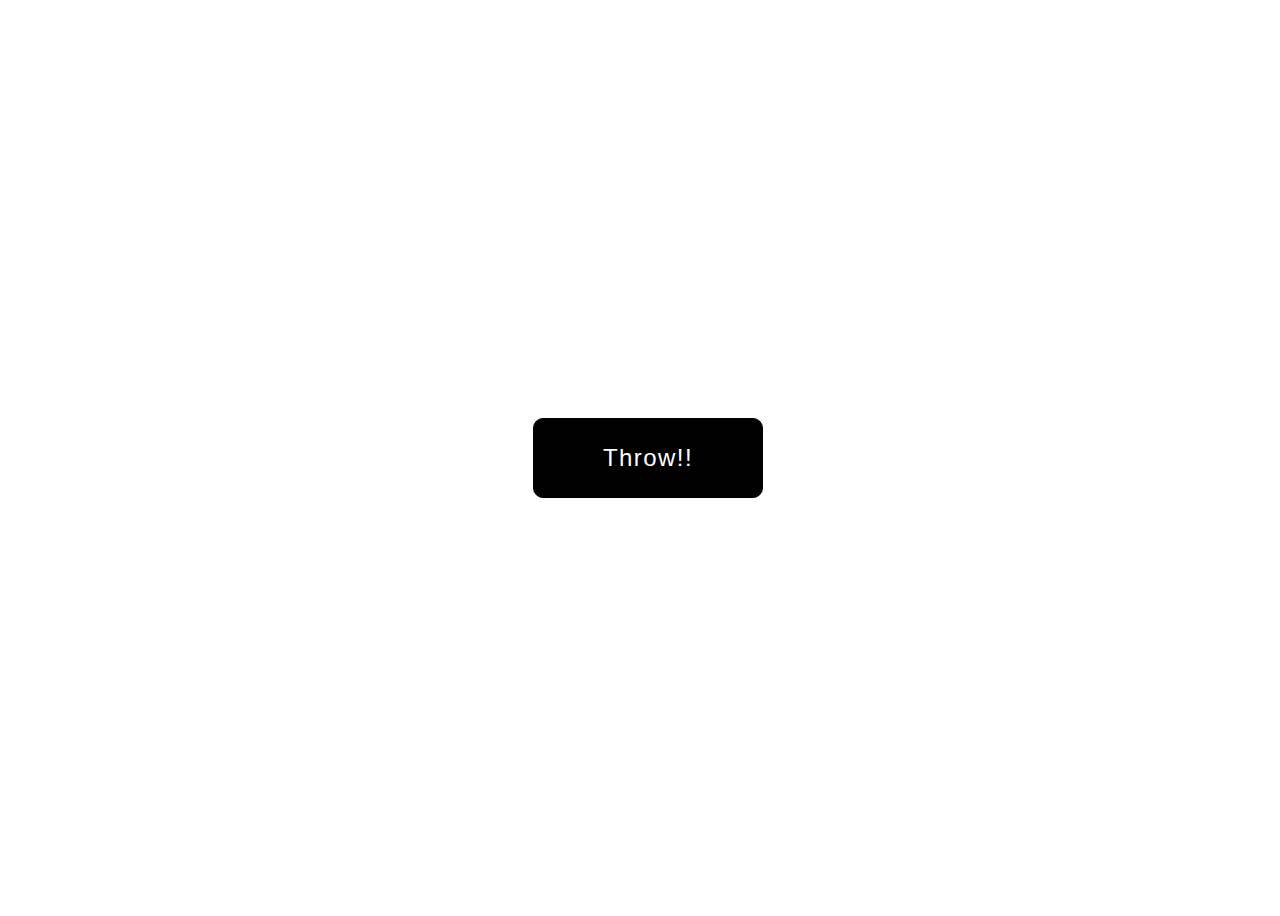
<file: index.html>
<!DOCTYPE html>
<html lang="ja">
  <head>
    <meta charset="UTF-8">
    <meta name="viewport" content="width=device-width, initial-scale=1.0">
    <title>Dice</title>
    <link rel="stylesheet" href="index.css">
    <script src="app.js"></script>
  </head>
  <body>
    <button type="button">Throw!!</button>
  </body>
</html>
</file>
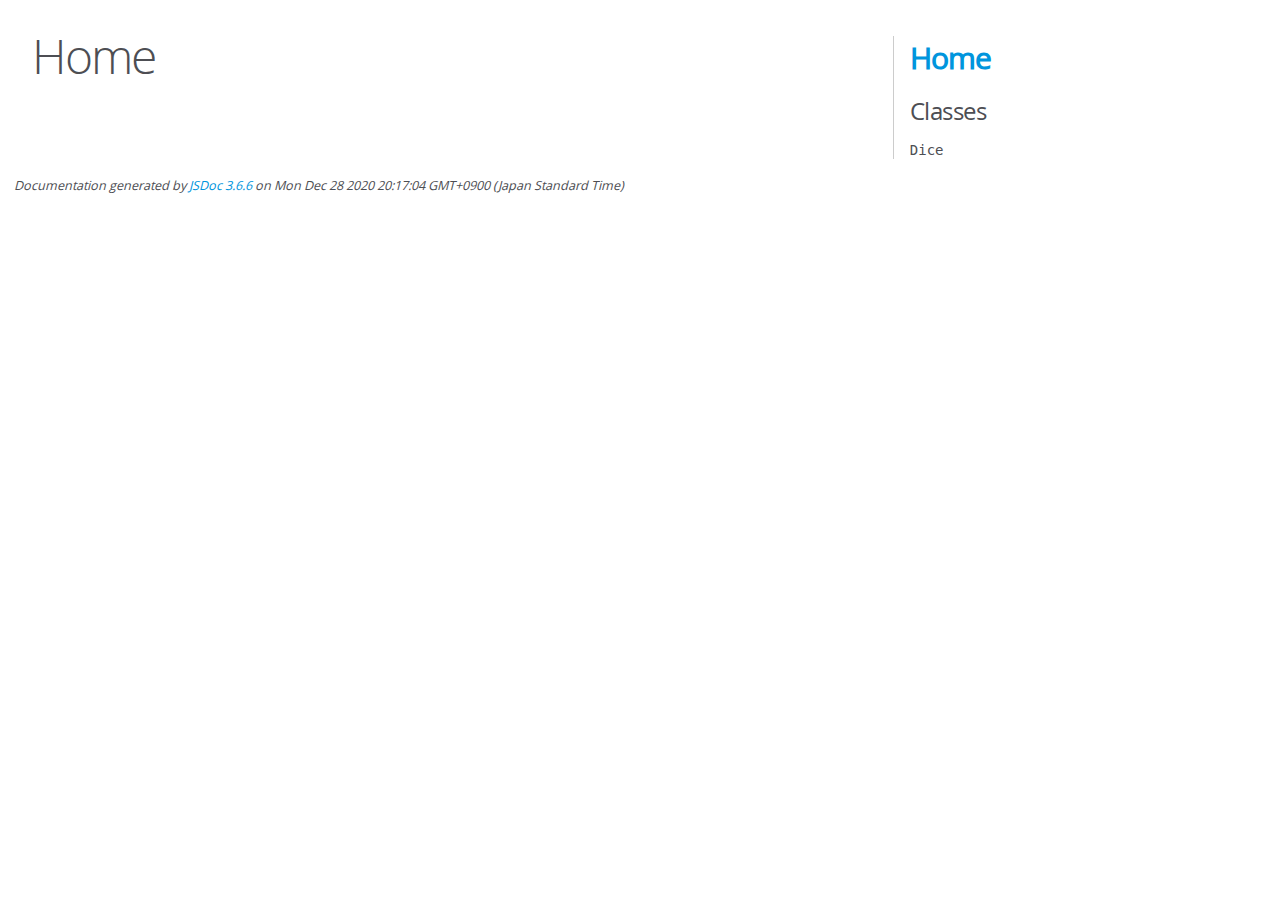
<file: out/index.html>
<!DOCTYPE html>
<html lang="en">
<head>
    <meta charset="utf-8">
    <title>JSDoc: Home</title>

    <script src="scripts/prettify/prettify.js"> </script>
    <script src="scripts/prettify/lang-css.js"> </script>
    <!--[if lt IE 9]>
      <script src="//html5shiv.googlecode.com/svn/trunk/html5.js"></script>
    <![endif]-->
    <link type="text/css" rel="stylesheet" href="styles/prettify-tomorrow.css">
    <link type="text/css" rel="stylesheet" href="styles/jsdoc-default.css">
</head>

<body>

<div id="main">

    <h1 class="page-title">Home</h1>

    



    


    <h3> </h3>










    









</div>

<nav>
    <h2><a href="index.html">Home</a></h2><h3>Classes</h3><ul><li><a href="Dice.html">Dice</a></li></ul>
</nav>

<br class="clear">

<footer>
    Documentation generated by <a href="https://github.com/jsdoc/jsdoc">JSDoc 3.6.6</a> on Mon Dec 28 2020 20:17:04 GMT+0900 (Japan Standard Time)
</footer>

<script> prettyPrint(); </script>
<script src="scripts/linenumber.js"> </script>
</body>
</html>
</file>
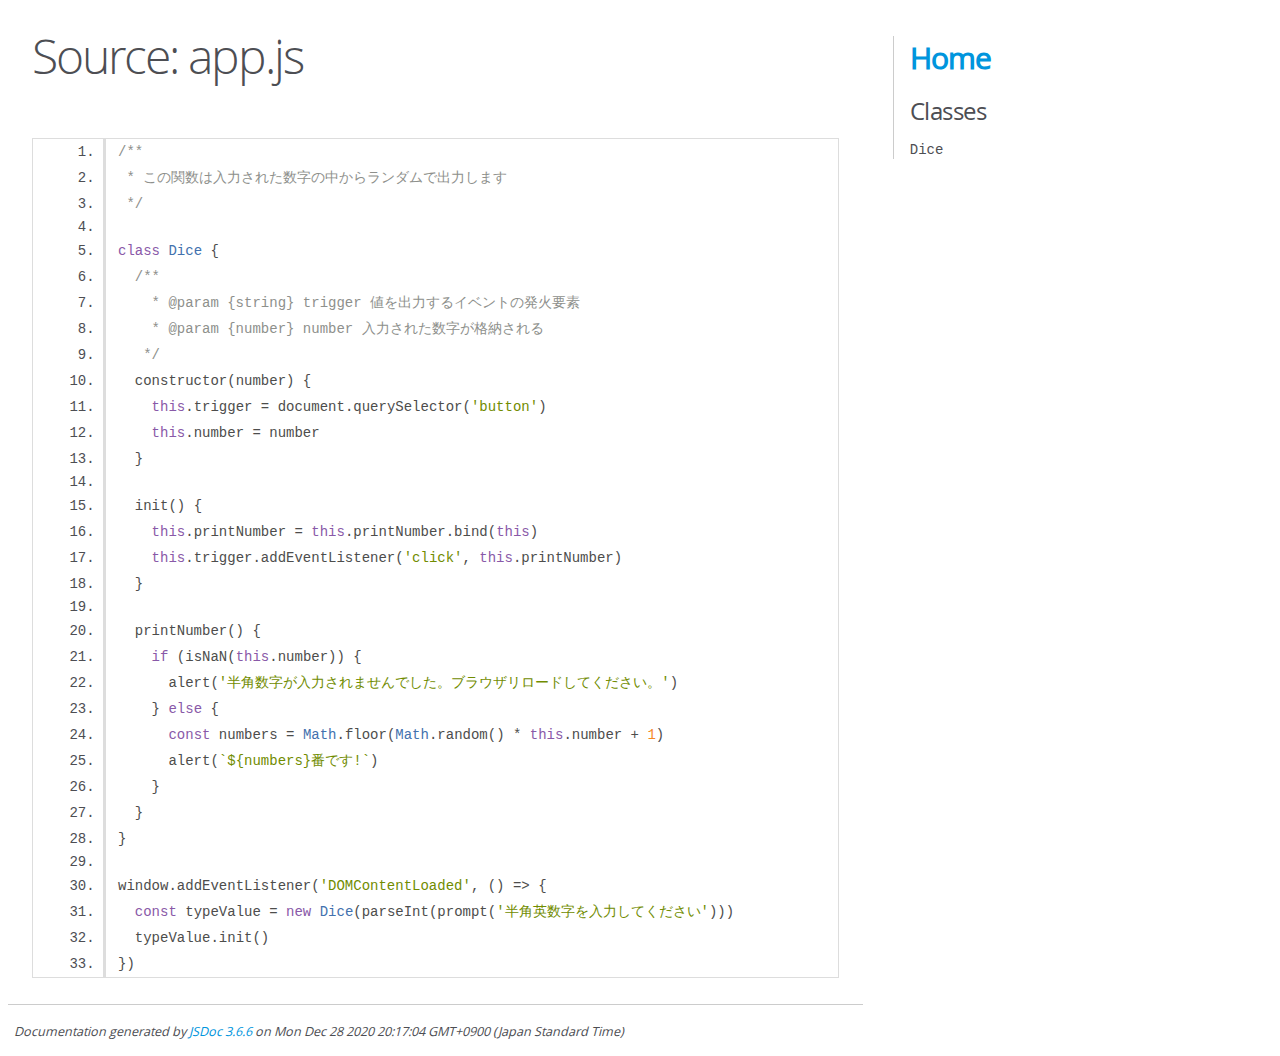
<file: out/app.js.html>
<!DOCTYPE html>
<html lang="en">
<head>
    <meta charset="utf-8">
    <title>JSDoc: Source: app.js</title>

    <script src="scripts/prettify/prettify.js"> </script>
    <script src="scripts/prettify/lang-css.js"> </script>
    <!--[if lt IE 9]>
      <script src="//html5shiv.googlecode.com/svn/trunk/html5.js"></script>
    <![endif]-->
    <link type="text/css" rel="stylesheet" href="styles/prettify-tomorrow.css">
    <link type="text/css" rel="stylesheet" href="styles/jsdoc-default.css">
</head>

<body>

<div id="main">

    <h1 class="page-title">Source: app.js</h1>

    



    
    <section>
        <article>
            <pre class="prettyprint source linenums"><code>/**
 * この関数は入力された数字の中からランダムで出力します
 */

class Dice {
  /**
    * @param {string} trigger 値を出力するイベントの発火要素
    * @param {number} number 入力された数字が格納される
   */
  constructor(number) {
    this.trigger = document.querySelector('button')
    this.number = number
  }

  init() {
    this.printNumber = this.printNumber.bind(this)
    this.trigger.addEventListener('click', this.printNumber)
  }

  printNumber() {
    if (isNaN(this.number)) {
      alert('半角数字が入力されませんでした。ブラウザリロードしてください。')
    } else {
      const numbers = Math.floor(Math.random() * this.number + 1)
      alert(`${numbers}番です!`)
    }
  }
}

window.addEventListener('DOMContentLoaded', () => {
  const typeValue = new Dice(parseInt(prompt('半角英数字を入力してください')))
  typeValue.init()
})</code></pre>
        </article>
    </section>




</div>

<nav>
    <h2><a href="index.html">Home</a></h2><h3>Classes</h3><ul><li><a href="Dice.html">Dice</a></li></ul>
</nav>

<br class="clear">

<footer>
    Documentation generated by <a href="https://github.com/jsdoc/jsdoc">JSDoc 3.6.6</a> on Mon Dec 28 2020 20:17:04 GMT+0900 (Japan Standard Time)
</footer>

<script> prettyPrint(); </script>
<script src="scripts/linenumber.js"> </script>
</body>
</html>
</file>
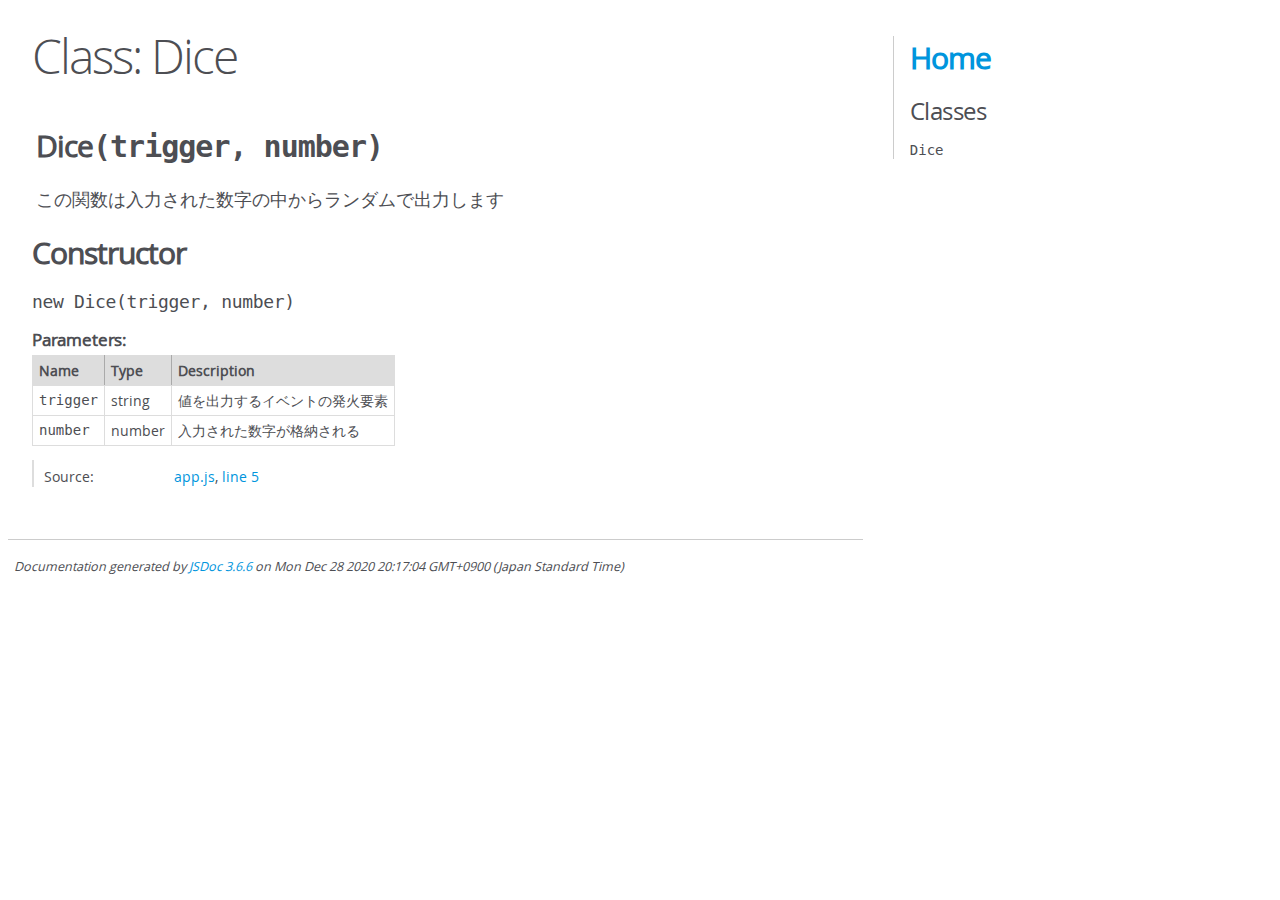
<file: out/Dice.html>
<!DOCTYPE html>
<html lang="en">
<head>
    <meta charset="utf-8">
    <title>JSDoc: Class: Dice</title>

    <script src="scripts/prettify/prettify.js"> </script>
    <script src="scripts/prettify/lang-css.js"> </script>
    <!--[if lt IE 9]>
      <script src="//html5shiv.googlecode.com/svn/trunk/html5.js"></script>
    <![endif]-->
    <link type="text/css" rel="stylesheet" href="styles/prettify-tomorrow.css">
    <link type="text/css" rel="stylesheet" href="styles/jsdoc-default.css">
</head>

<body>

<div id="main">

    <h1 class="page-title">Class: Dice</h1>

    




<section>

<header>
    
        <h2><span class="attribs"><span class="type-signature"></span></span>Dice<span class="signature">(trigger, number)</span><span class="type-signature"></span></h2>
        
            <div class="class-description">この関数は入力された数字の中からランダムで出力します</div>
        
    
</header>

<article>
    <div class="container-overview">
    
        

    
    <h2>Constructor</h2>
    

    
    <h4 class="name" id="Dice"><span class="type-signature"></span>new Dice<span class="signature">(trigger, number)</span><span class="type-signature"></span></h4>
    

    











    <h5>Parameters:</h5>
    

<table class="params">
    <thead>
    <tr>
        
        <th>Name</th>
        

        <th>Type</th>

        

        

        <th class="last">Description</th>
    </tr>
    </thead>

    <tbody>
    

        <tr>
            
                <td class="name"><code>trigger</code></td>
            

            <td class="type">
            
                
<span class="param-type">string</span>


            
            </td>

            

            

            <td class="description last">値を出力するイベントの発火要素</td>
        </tr>

    

        <tr>
            
                <td class="name"><code>number</code></td>
            

            <td class="type">
            
                
<span class="param-type">number</span>


            
            </td>

            

            

            <td class="description last">入力された数字が格納される</td>
        </tr>

    
    </tbody>
</table>






<dl class="details">

    

    

    

    

    

    

    

    

    

    

    

    

    
    <dt class="tag-source">Source:</dt>
    <dd class="tag-source"><ul class="dummy"><li>
        <a href="app.js.html">app.js</a>, <a href="app.js.html#line5">line 5</a>
    </li></ul></dd>
    

    

    

    
</dl>




















    
    </div>

    

    

    

    

    

    

    

    

    

    
</article>

</section>




</div>

<nav>
    <h2><a href="index.html">Home</a></h2><h3>Classes</h3><ul><li><a href="Dice.html">Dice</a></li></ul>
</nav>

<br class="clear">

<footer>
    Documentation generated by <a href="https://github.com/jsdoc/jsdoc">JSDoc 3.6.6</a> on Mon Dec 28 2020 20:17:04 GMT+0900 (Japan Standard Time)
</footer>

<script> prettyPrint(); </script>
<script src="scripts/linenumber.js"> </script>
</body>
</html>
</file>
<file: index.css>
@charset "UTF-8";

body {
  width: 100%;
  height: 100vh;
  position: relative;
  top: 0;
  left: 0;
}

button {
  position: absolute;
  top: 50%;
  left: 50%;
  transform: translate(-50%, -50%);
  width: 230px;
  height: 80px;
  color: #fff;
  font-size: 24px;
  letter-spacing: .06em;
  background: #000;
  border: 1px solid #000;
  outline: none;
  appearance: none;
  transition: .2s;
  border-radius: 10px;
  cursor: pointer;
}

button:hover {
  color: #000;
  background: #fff;
  border: 1px solid #000;
}
</file>
<file: out/styles/prettify-tomorrow.css>
/* Tomorrow Theme */
/* Original theme - https://github.com/chriskempson/tomorrow-theme */
/* Pretty printing styles. Used with prettify.js. */
/* SPAN elements with the classes below are added by prettyprint. */
/* plain text */
.pln {
  color: #4d4d4c; }

@media screen {
  /* string content */
  .str {
    color: #718c00; }

  /* a keyword */
  .kwd {
    color: #8959a8; }

  /* a comment */
  .com {
    color: #8e908c; }

  /* a type name */
  .typ {
    color: #4271ae; }

  /* a literal value */
  .lit {
    color: #f5871f; }

  /* punctuation */
  .pun {
    color: #4d4d4c; }

  /* lisp open bracket */
  .opn {
    color: #4d4d4c; }

  /* lisp close bracket */
  .clo {
    color: #4d4d4c; }

  /* a markup tag name */
  .tag {
    color: #c82829; }

  /* a markup attribute name */
  .atn {
    color: #f5871f; }

  /* a markup attribute value */
  .atv {
    color: #3e999f; }

  /* a declaration */
  .dec {
    color: #f5871f; }

  /* a variable name */
  .var {
    color: #c82829; }

  /* a function name */
  .fun {
    color: #4271ae; } }
/* Use higher contrast and text-weight for printable form. */
@media print, projection {
  .str {
    color: #060; }

  .kwd {
    color: #006;
    font-weight: bold; }

  .com {
    color: #600;
    font-style: italic; }

  .typ {
    color: #404;
    font-weight: bold; }

  .lit {
    color: #044; }

  .pun, .opn, .clo {
    color: #440; }

  .tag {
    color: #006;
    font-weight: bold; }

  .atn {
    color: #404; }

  .atv {
    color: #060; } }
/* Style */
/*
pre.prettyprint {
  background: white;
  font-family: Consolas, Monaco, 'Andale Mono', monospace;
  font-size: 12px;
  line-height: 1.5;
  border: 1px solid #ccc;
  padding: 10px; }
*/

/* Specify class=linenums on a pre to get line numbering */
ol.linenums {
  margin-top: 0;
  margin-bottom: 0; }

/* IE indents via margin-left */
li.L0,
li.L1,
li.L2,
li.L3,
li.L4,
li.L5,
li.L6,
li.L7,
li.L8,
li.L9 {
  /* */ }

/* Alternate shading for lines */
li.L1,
li.L3,
li.L5,
li.L7,
li.L9 {
  /* */ }
</file>
<file: out/styles/jsdoc-default.css>
@font-face {
    font-family: 'Open Sans';
    font-weight: normal;
    font-style: normal;
    src: url('../fonts/OpenSans-Regular-webfont.eot');
    src:
        local('Open Sans'),
        local('OpenSans'),
        url('../fonts/OpenSans-Regular-webfont.eot?#iefix') format('embedded-opentype'),
        url('../fonts/OpenSans-Regular-webfont.woff') format('woff'),
        url('../fonts/OpenSans-Regular-webfont.svg#open_sansregular') format('svg');
}

@font-face {
    font-family: 'Open Sans Light';
    font-weight: normal;
    font-style: normal;
    src: url('../fonts/OpenSans-Light-webfont.eot');
    src:
        local('Open Sans Light'),
        local('OpenSans Light'),
        url('../fonts/OpenSans-Light-webfont.eot?#iefix') format('embedded-opentype'),
        url('../fonts/OpenSans-Light-webfont.woff') format('woff'),
        url('../fonts/OpenSans-Light-webfont.svg#open_sanslight') format('svg');
}

html
{
    overflow: auto;
    background-color: #fff;
    font-size: 14px;
}

body
{
    font-family: 'Open Sans', sans-serif;
    line-height: 1.5;
    color: #4d4e53;
    background-color: white;
}

a, a:visited, a:active {
    color: #0095dd;
    text-decoration: none;
}

a:hover {
    text-decoration: underline;
}

header
{
    display: block;
    padding: 0px 4px;
}

tt, code, kbd, samp {
    font-family: Consolas, Monaco, 'Andale Mono', monospace;
}

.class-description {
    font-size: 130%;
    line-height: 140%;
    margin-bottom: 1em;
    margin-top: 1em;
}

.class-description:empty {
    margin: 0;
}

#main {
    float: left;
    width: 70%;
}

article dl {
    margin-bottom: 40px;
}

article img {
  max-width: 100%;
}

section
{
    display: block;
    background-color: #fff;
    padding: 12px 24px;
    border-bottom: 1px solid #ccc;
    margin-right: 30px;
}

.variation {
    display: none;
}

.signature-attributes {
    font-size: 60%;
    color: #aaa;
    font-style: italic;
    font-weight: lighter;
}

nav
{
    display: block;
    float: right;
    margin-top: 28px;
    width: 30%;
    box-sizing: border-box;
    border-left: 1px solid #ccc;
    padding-left: 16px;
}

nav ul {
    font-family: 'Lucida Grande', 'Lucida Sans Unicode', arial, sans-serif;
    font-size: 100%;
    line-height: 17px;
    padding: 0;
    margin: 0;
    list-style-type: none;
}

nav ul a, nav ul a:visited, nav ul a:active {
    font-family: Consolas, Monaco, 'Andale Mono', monospace;
    line-height: 18px;
    color: #4D4E53;
}

nav h3 {
    margin-top: 12px;
}

nav li {
    margin-top: 6px;
}

footer {
    display: block;
    padding: 6px;
    margin-top: 12px;
    font-style: italic;
    font-size: 90%;
}

h1, h2, h3, h4 {
    font-weight: 200;
    margin: 0;
}

h1
{
    font-family: 'Open Sans Light', sans-serif;
    font-size: 48px;
    letter-spacing: -2px;
    margin: 12px 24px 20px;
}

h2, h3.subsection-title
{
    font-size: 30px;
    font-weight: 700;
    letter-spacing: -1px;
    margin-bottom: 12px;
}

h3
{
    font-size: 24px;
    letter-spacing: -0.5px;
    margin-bottom: 12px;
}

h4
{
    font-size: 18px;
    letter-spacing: -0.33px;
    margin-bottom: 12px;
    color: #4d4e53;
}

h5, .container-overview .subsection-title
{
    font-size: 120%;
    font-weight: bold;
    letter-spacing: -0.01em;
    margin: 8px 0 3px 0;
}

h6
{
    font-size: 100%;
    letter-spacing: -0.01em;
    margin: 6px 0 3px 0;
    font-style: italic;
}

table
{
    border-spacing: 0;
    border: 0;
    border-collapse: collapse;
}

td, th
{
    border: 1px solid #ddd;
    margin: 0px;
    text-align: left;
    vertical-align: top;
    padding: 4px 6px;
    display: table-cell;
}

thead tr
{
    background-color: #ddd;
    font-weight: bold;
}

th { border-right: 1px solid #aaa; }
tr > th:last-child { border-right: 1px solid #ddd; }

.ancestors, .attribs { color: #999; }
.ancestors a, .attribs a
{
    color: #999 !important;
    text-decoration: none;
}

.clear
{
    clear: both;
}

.important
{
    font-weight: bold;
    color: #950B02;
}

.yes-def {
    text-indent: -1000px;
}

.type-signature {
    color: #aaa;
}

.name, .signature {
    font-family: Consolas, Monaco, 'Andale Mono', monospace;
}

.details { margin-top: 14px; border-left: 2px solid #DDD; }
.details dt { width: 120px; float: left; padding-left: 10px;  padding-top: 6px; }
.details dd { margin-left: 70px; }
.details ul { margin: 0; }
.details ul { list-style-type: none; }
.details li { margin-left: 30px; padding-top: 6px; }
.details pre.prettyprint { margin: 0 }
.details .object-value { padding-top: 0; }

.description {
    margin-bottom: 1em;
    margin-top: 1em;
}

.code-caption
{
    font-style: italic;
    font-size: 107%;
    margin: 0;
}

.source
{
    border: 1px solid #ddd;
    width: 80%;
    overflow: auto;
}

.prettyprint.source {
    width: inherit;
}

.source code
{
    font-size: 100%;
    line-height: 18px;
    display: block;
    padding: 4px 12px;
    margin: 0;
    background-color: #fff;
    color: #4D4E53;
}

.prettyprint code span.line
{
  display: inline-block;
}

.prettyprint.linenums
{
  padding-left: 70px;
  -webkit-user-select: none;
  -moz-user-select: none;
  -ms-user-select: none;
  user-select: none;
}

.prettyprint.linenums ol
{
  padding-left: 0;
}

.prettyprint.linenums li
{
  border-left: 3px #ddd solid;
}

.prettyprint.linenums li.selected,
.prettyprint.linenums li.selected *
{
  background-color: lightyellow;
}

.prettyprint.linenums li *
{
  -webkit-user-select: text;
  -moz-user-select: text;
  -ms-user-select: text;
  user-select: text;
}

.params .name, .props .name, .name code {
    color: #4D4E53;
    font-family: Consolas, Monaco, 'Andale Mono', monospace;
    font-size: 100%;
}

.params td.description > p:first-child,
.props td.description > p:first-child
{
    margin-top: 0;
    padding-top: 0;
}

.params td.description > p:last-child,
.props td.description > p:last-child
{
    margin-bottom: 0;
    padding-bottom: 0;
}

.disabled {
    color: #454545;
}
</file>
